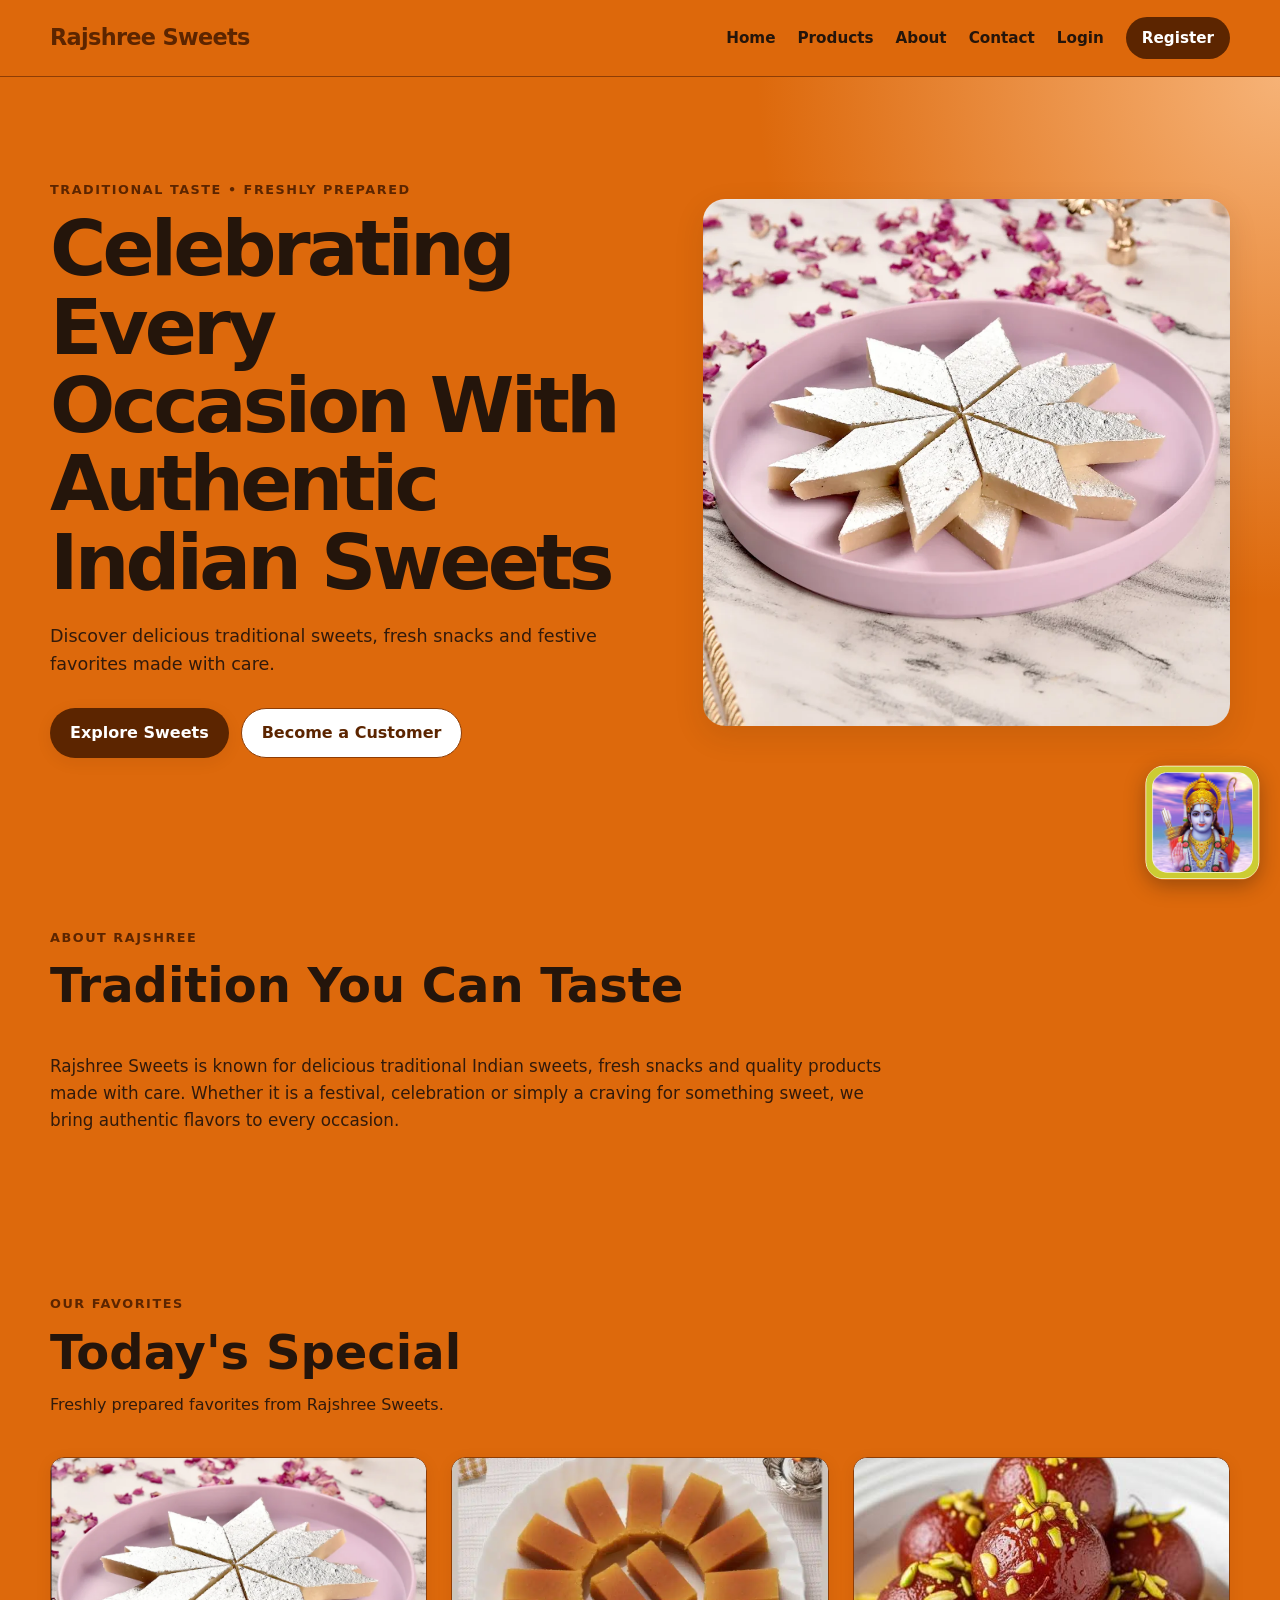
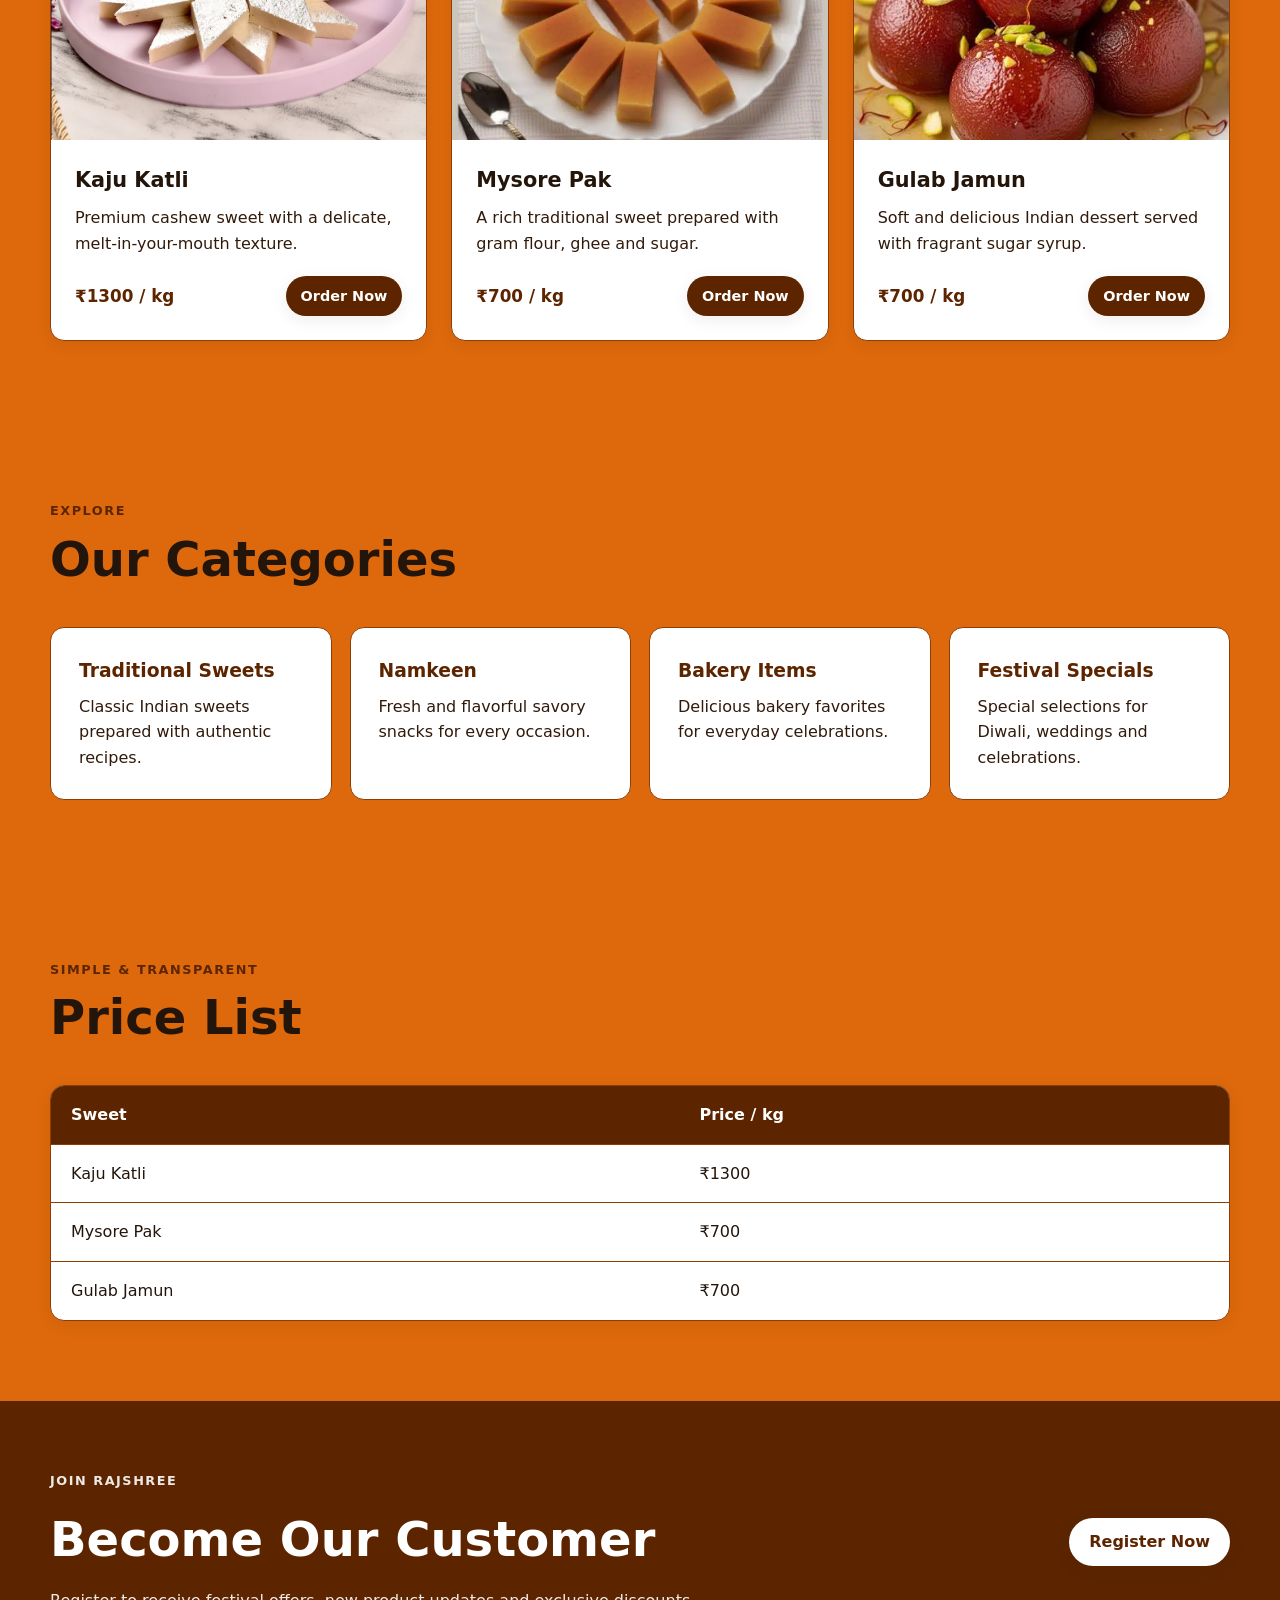
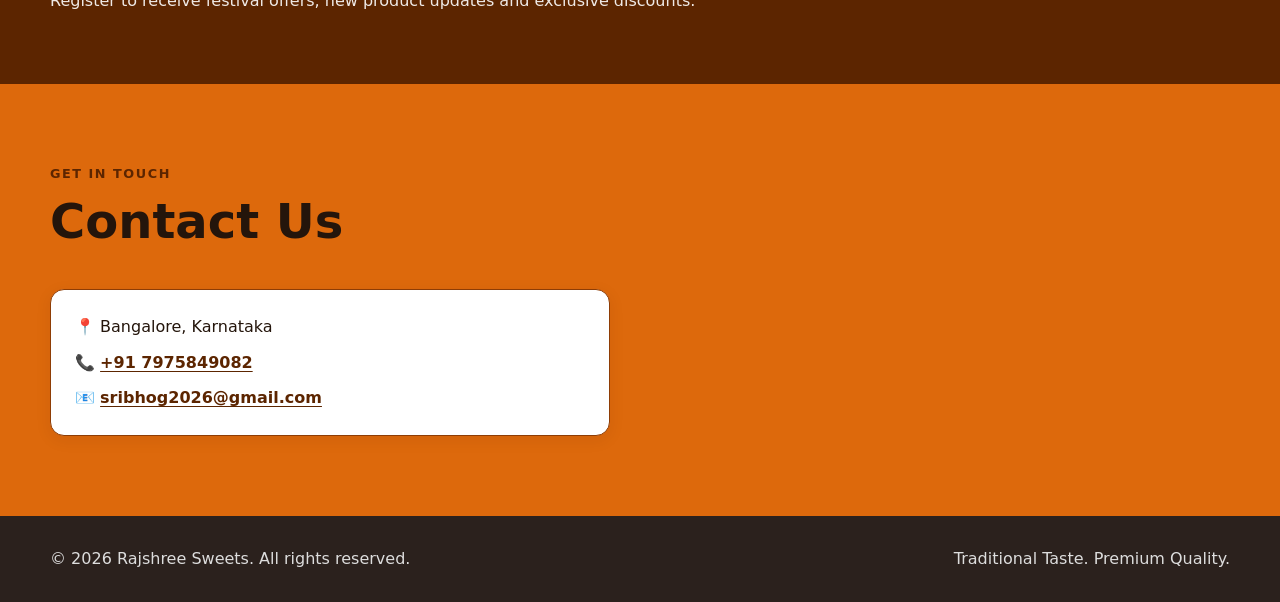
<file: frontend/index.html>
<!DOCTYPE html>
<html lang="en">

<head>
    <meta charset="UTF-8">
    <meta name="viewport" content="width=device-width, initial-scale=1.0">

    <meta
        name="description"
        content="Rajshree Sweets - Traditional Indian sweets, fresh snacks and festival specials."
    >

    <title>Rajshree Sweets | Traditional Indian Sweets</title>

    <link rel="stylesheet" href="css/style.css">
</head>

<body>

    <header class="site-header">

        <div class="container header-content">

            <a href="index.html" class="brand">
                <span class="brand-name">Rajshree Sweets</span>
            </a>

            <nav class="main-nav" aria-label="Main navigation">

                <a href="index.html">Home</a>
                <a href="#products">Products</a>
                <a href="#about">About</a>
                <a href="#contact">Contact</a>
                <a href="login.html">Login</a>
                <a href="register.html" class="nav-cta">Register</a>

            </nav>

        </div>

    </header>


    <main>

        <!-- Hero Section -->

        <section class="hero">

            <div class="container hero-content">

                <div class="hero-text">

                    <p class="eyebrow">
                        Traditional Taste • Freshly Prepared
                    </p>

                    <h1>
                        Celebrating Every Occasion
                        With Authentic Indian Sweets
                    </h1>

                    <p>
                        Discover delicious traditional sweets, fresh snacks
                        and festive favorites made with care.
                    </p>

                    <div class="hero-actions">

                        <a href="#products" class="button primary-button">
                            Explore Sweets
                        </a>

                        <a href="register.html" class="button secondary-button">
                            Become a Customer
                        </a>

                    </div>

                </div>

                <div class="hero-image">

                    <img
                        src="assets/images/kaju-katli.jpg"
                        alt="Fresh Kaju Katli from Rajshree Sweets"
                    >

                </div>

            </div>

        </section>


        <!-- About Section -->

        <section id="about" class="section">

            <div class="container">

                <div class="section-heading">

                    <p class="eyebrow">
                        About Rajshree
                    </p>

                    <h2>
                        Tradition You Can Taste
                    </h2>

                </div>

                <p class="section-description">

                    Rajshree Sweets is known for delicious traditional Indian
                    sweets, fresh snacks and quality products made with care.
                    Whether it is a festival, celebration or simply a craving
                    for something sweet, we bring authentic flavors to every occasion.

                </p>

            </div>

        </section>


        <!-- Products Section -->

        <section id="products" class="section section-light">

            <div class="container">

                <div class="section-heading">

                    <p class="eyebrow">
                        Our Favorites
                    </p>

                    <h2>
                        Today's Special
                    </h2>

                    <p>
                        Freshly prepared favorites from Rajshree Sweets.
                    </p>

                </div>


                <div class="product-grid">

                    <article class="product-card">

                        <img
                            src="assets/images/kaju-katli.jpg"
                            alt="Kaju Katli"
                        >

                        <div class="product-card-content">

                            <h3>Kaju Katli</h3>

                            <p>
                                Premium cashew sweet with a delicate,
                                melt-in-your-mouth texture.
                            </p>

                            <div class="product-footer">

                                <strong>₹1300 / kg</strong>

                                <button type="button">
                                    Order Now
                                </button>

                            </div>

                        </div>

                    </article>


                    <article class="product-card ">
                         <img
                            src="assets/images/mysore-pak.jpg"
                            alt="Mysore Pak"
                        >

                        <div class="product-card-content">

                            <h3>Mysore Pak</h3>

                            <p>
                                A rich traditional sweet prepared with
                                gram flour, ghee and sugar.
                            </p>

                            <div class="product-footer">

                                <strong>₹700 / kg</strong>

                                <button type="button">
                                    Order Now
                                </button>

                            </div>

                        </div>

                    </article>


                    <article class="product-card ">
                         <img
                            src="assets/images/gulab-jamun.jpg"
                            alt="Gulab Jamun"
                        >

                        <div class="product-card-content">

                            <h3>Gulab Jamun</h3>

                            <p>
                                Soft and delicious Indian dessert served
                                with fragrant sugar syrup.
                            </p>

                            <div class="product-footer">

                                <strong>₹700 / kg</strong>

                                <button type="button">
                                    Order Now
                                </button>

                            </div>

                        </div>

                    </article>

                </div>

            </div>

        </section>


        <!-- Categories -->

        <section class="section">

            <div class="container">

                <div class="section-heading">

                    <p class="eyebrow">
                        Explore
                    </p>

                    <h2>
                        Our Categories
                    </h2>

                </div>


                <div class="category-grid">

                    <article class="category-card">

                        <h3>Traditional Sweets</h3>

                        <p>
                            Classic Indian sweets prepared with authentic recipes.
                        </p>

                    </article>


                    <article class="category-card">

                        <h3>Namkeen</h3>

                        <p>
                            Fresh and flavorful savory snacks for every occasion.
                        </p>

                    </article>


                    <article class="category-card">

                        <h3>Bakery Items</h3>

                        <p>
                            Delicious bakery favorites for everyday celebrations.
                        </p>

                    </article>


                    <article class="category-card">

                        <h3>Festival Specials</h3>

                        <p>
                            Special selections for Diwali, weddings and celebrations.
                        </p>

                    </article>

                </div>

            </div>

        </section>


        <!-- Price List -->

        <section class="section section-light">

            <div class="container">

                <div class="section-heading">

                    <p class="eyebrow">
                        Simple & Transparent
                    </p>

                    <h2>
                        Price List
                    </h2>

                </div>


                <div class="table-wrapper">

                    <table>

                        <thead>

                            <tr>
                                <th scope="col">Sweet</th>
                                <th scope="col">Price / kg</th>
                            </tr>

                        </thead>

                        <tbody>

                            <tr>
                                <td>Kaju Katli</td>
                                <td>₹1300</td>
                            </tr>

                            <tr>
                                <td>Mysore Pak</td>
                                <td>₹700</td>
                            </tr>

                            <tr>
                                <td>Gulab Jamun</td>
                                <td>₹700</td>
                            </tr>

                        </tbody>

                    </table>

                </div>

            </div>

        </section>


        <!-- Customer CTA -->

        <section class="customer-cta">

            <div class="container customer-cta-content">

                <div>

                    <p class="eyebrow">
                        Join Rajshree
                    </p>

                    <h2>
                        Become Our Customer
                    </h2>

                    <p>
                        Register to receive festival offers, new product
                        updates and exclusive discounts.
                    </p>

                </div>

                <a href="register.html" class="button primary-button">
                    Register Now
                </a>

            </div>

        </section>


        <!-- Contact -->

        <section id="contact" class="section">

            <div class="container">

                <div class="section-heading">

                    <p class="eyebrow">
                        Get In Touch
                    </p>

                    <h2>
                        Contact Us
                    </h2>

                </div>

                <div class="contact-list">

                    <p>
                        📍 Bangalore, Karnataka
                    </p>

                    <p>
                        📞
                        <a href="tel:+917975849082">
                            +91 7975849082
                        </a>
                    </p>

                    <p>
                        📧
                        <a href="mailto:sribhog2026@gmail.com">
                            sribhog2026@gmail.com
                        </a>
                    </p>

                </div>

            </div>

        </section>

    </main>


    <footer class="site-footer">

        <div class="container footer-content">

            <p>
                &copy; 2026 Rajshree Sweets. All rights reserved.
            </p>

            <p>
                Traditional Taste. Premium Quality.
            </p>

        </div>

    </footer>


    <script src="js/main.js"></script>

    <aside class="corner-image" aria-label="Lord Rama image">
        <img src="assets/images/ram.jpg" alt="Lord Rama">
    </aside>

</body>

</html>
</file>
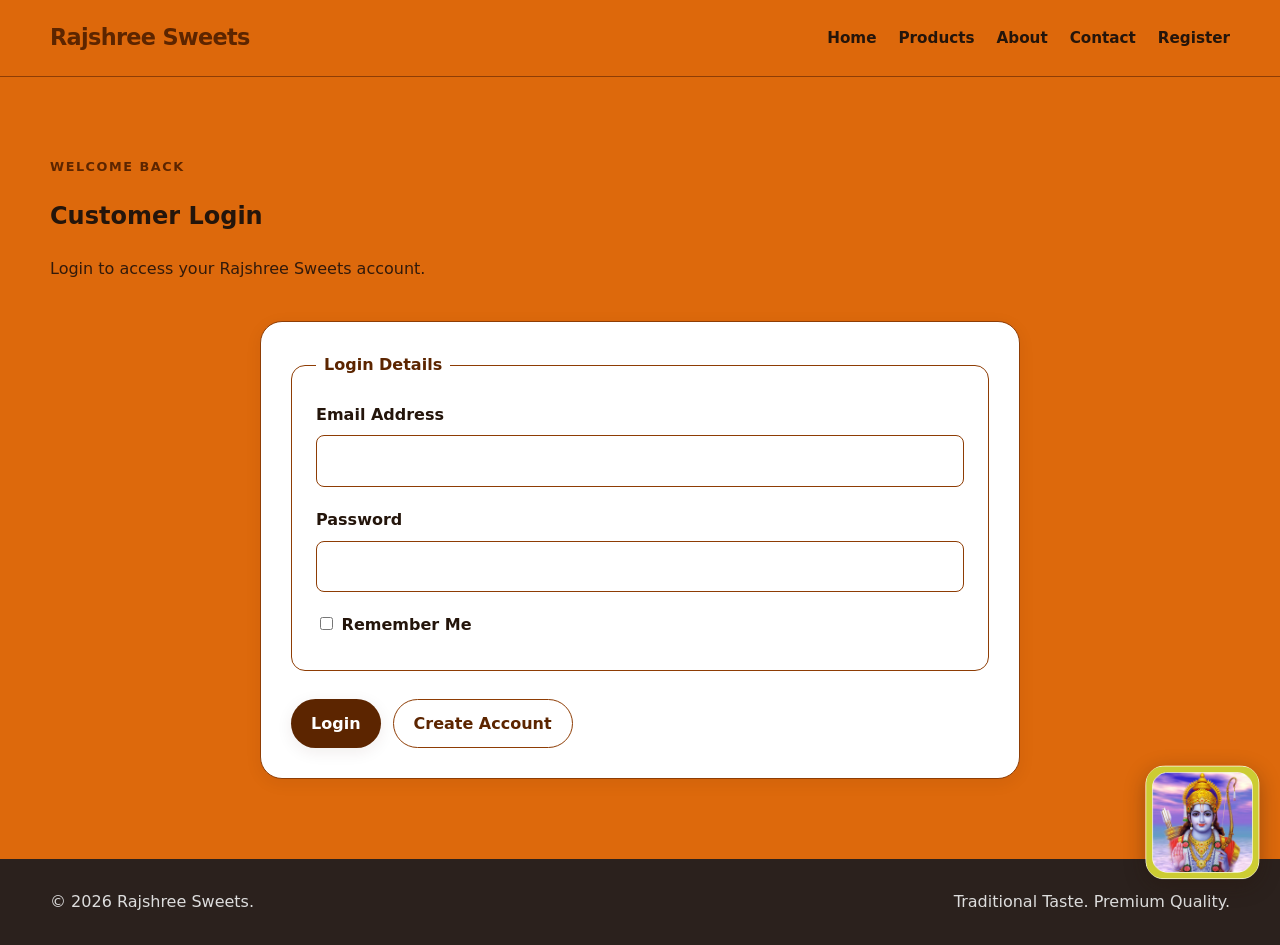
<file: frontend/login.html>
<!DOCTYPE html>
<html lang="en">

<head>

    <meta charset="UTF-8">
    <meta name="viewport" content="width=device-width, initial-scale=1.0">

    <meta
        name="description"
        content="Login to your Rajshree Sweets customer account."
    >

    <title>Login | Rajshree Sweets</title>

    <link rel="stylesheet" href="css/style.css">

</head>

<body>

    <header class="site-header">

        <div class="container header-content">

            <a href="index.html" class="brand">
                <span class="brand-name">Rajshree Sweets</span>
            </a>

            <nav class="main-nav" aria-label="Main navigation">

                <a href="index.html">Home</a>
                <a href="index.html#products">Products</a>
                <a href="index.html#about">About</a>
                <a href="index.html#contact">Contact</a>
                <a href="register.html">Register</a>

            </nav>

        </div>

    </header>


    <main>

        <section class="section">

            <div class="container">

                <div class="section-heading">

                    <p class="eyebrow">
                        Welcome Back
                    </p>

                    <h1>
                        Customer Login
                    </h1>

                    <p>
                        Login to access your Rajshree Sweets account.
                    </p>

                </div>


                <form
                    class="customer-form"
                    action="/customers/login"
                    method="post"
                >

                    <fieldset>

                        <legend>Login Details</legend>


                        <label for="loginEmail">
                            Email Address
                        </label>

                        <input
                            id="loginEmail"
                            name="email"
                            type="email"
                            autocomplete="email"
                            required
                        >


                        <label for="loginPassword">
                            Password
                        </label>

                        <input
                            id="loginPassword"
                            name="password"
                            type="password"
                            autocomplete="current-password"
                            required
                        >


                        <label class="terms-checkbox">

                            <input
                                type="checkbox"
                                name="rememberMe"
                                value="true"
                            >

                            Remember Me

                        </label>

                    </fieldset>


                    <div class="form-actions">

                        <button type="submit">
                            Login
                        </button>

                        <a
                            href="register.html"
                            class="button secondary-button"
                        >
                            Create Account
                        </a>

                    </div>

                </form>

            </div>

        </section>

    </main>


    <footer class="site-footer">

        <div class="container footer-content">

            <p>
                &copy; 2026 Rajshree Sweets.
            </p>

            <p>
                Traditional Taste. Premium Quality.
            </p>

        </div>

    </footer>


    <script src="js/main.js"></script>

    <aside class="corner-image" aria-label="Lord Rama image">
        <img src="assets/images/ram.jpg" alt="Lord Rama">
    </aside>

</body>

</html>
</file>
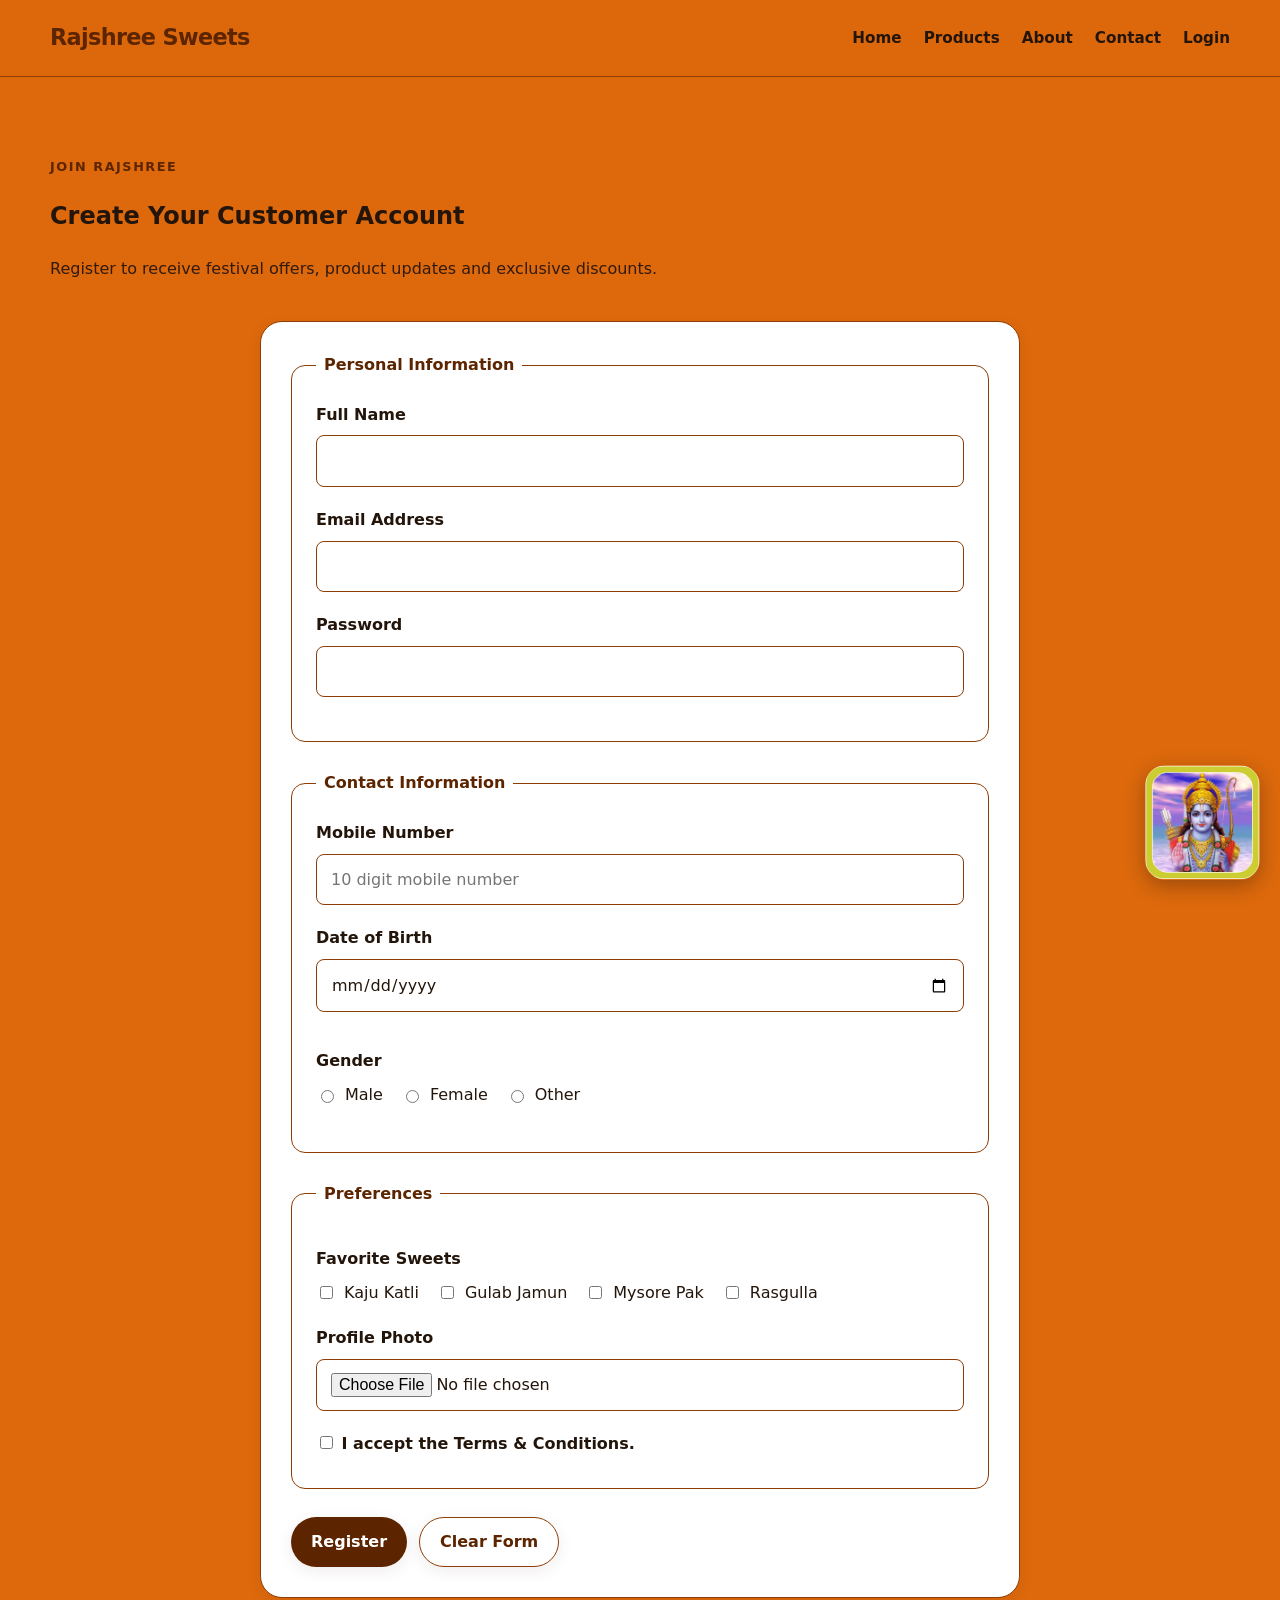
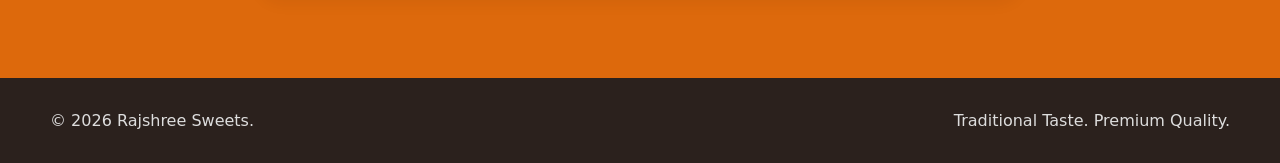
<file: frontend/register.html>
<!DOCTYPE html>
<html lang="en">

<head>

    <meta charset="UTF-8">
    <meta name="viewport" content="width=device-width, initial-scale=1.0">

    <meta
        name="description"
        content="Register as a Rajshree Sweets customer."
    >

    <title>Register | Rajshree Sweets</title>

    <link rel="stylesheet" href="css/style.css">

</head>

<body>

    <header class="site-header">

        <div class="container header-content">

            <a href="index.html" class="brand">
                <span class="brand-name">Rajshree Sweets</span>
            </a>

            <nav class="main-nav" aria-label="Main navigation">

                <a href="index.html">Home</a>
                <a href="index.html#products">Products</a>
                <a href="index.html#about">About</a>
                <a href="index.html#contact">Contact</a>
                <a href="login.html">Login</a>

            </nav>

        </div>

    </header>


    <main>

        <section class="section">

            <div class="container">

                <div class="section-heading">

                    <p class="eyebrow">
                        Join Rajshree
                    </p>

                    <h1>
                        Create Your Customer Account
                    </h1>

                    <p>
                        Register to receive festival offers,
                        product updates and exclusive discounts.
                    </p>

                </div>


                <form
                    class="customer-form"
                    action="/customers/register"
                    method="post"
                >

                    <fieldset>

                        <legend>Personal Information</legend>

                        <label for="fullName">
                            Full Name
                        </label>

                        <input
                            id="fullName"
                            name="fullName"
                            type="text"
                            autocomplete="name"
                            required
                        >


                        <label for="email">
                            Email Address
                        </label>

                        <input
                            id="email"
                            name="email"
                            type="email"
                            autocomplete="email"
                            required
                        >


                        <label for="password">
                            Password
                        </label>

                        <input
                            id="password"
                            name="password"
                            type="password"
                            autocomplete="new-password"
                            minlength="6"
                            required
                        >

                    </fieldset>


                    <fieldset>

                        <legend>Contact Information</legend>

                        <label for="phoneNumber">
                            Mobile Number
                        </label>

                        <input
                            id="phoneNumber"
                            name="phoneNumber"
                            type="tel"
                            autocomplete="tel"
                            pattern="[0-9]{10}"
                            placeholder="10 digit mobile number"
                            required
                        >


                        <label for="dateOfBirth">
                            Date of Birth
                        </label>

                        <input
                            id="dateOfBirth"
                            name="dateOfBirth"
                            type="date"
                        >


                        <p class="form-label">
                            Gender
                        </p>

                        <div class="radio-group">

                            <label>
                                <input
                                    type="radio"
                                    name="gender"
                                    value="MALE"
                                >
                                Male
                            </label>

                            <label>
                                <input
                                    type="radio"
                                    name="gender"
                                    value="FEMALE"
                                >
                                Female
                            </label>

                            <label>
                                <input
                                    type="radio"
                                    name="gender"
                                    value="OTHER"
                                >
                                Other
                            </label>

                        </div>

                    </fieldset>


                    <fieldset>

                        <legend>Preferences</legend>

                        <p class="form-label">
                            Favorite Sweets
                        </p>

                        <div class="checkbox-group">

                            <label>
                                <input
                                    type="checkbox"
                                    name="favoriteSweets"
                                    value="KAJU_KATLI"
                                >
                                Kaju Katli
                            </label>

                            <label>
                                <input
                                    type="checkbox"
                                    name="favoriteSweets"
                                    value="GULAB_JAMUN"
                                >
                                Gulab Jamun
                            </label>

                            <label>
                                <input
                                    type="checkbox"
                                    name="favoriteSweets"
                                    value="MYSORE_PAK"
                                >
                                Mysore Pak
                            </label>

                            <label>
                                <input
                                    type="checkbox"
                                    name="favoriteSweets"
                                    value="RASGULLA"
                                >
                                Rasgulla
                            </label>

                        </div>


                        <label for="profilePhoto">
                            Profile Photo
                        </label>

                        <input
                            id="profilePhoto"
                            name="profilePhoto"
                            type="file"
                            accept="image/*"
                        >


                        <label class="terms-checkbox">

                            <input
                                type="checkbox"
                                name="termsAccepted"
                                value="true"
                                required
                            >

                            I accept the Terms & Conditions.

                        </label>

                    </fieldset>


                    <div class="form-actions">

                        <button type="submit">
                            Register
                        </button>

                        <button type="reset" class="secondary-button">
                            Clear Form
                        </button>

                    </div>

                </form>

            </div>

        </section>

    </main>


    <footer class="site-footer">

        <div class="container footer-content">

            <p>
                &copy; 2026 Rajshree Sweets.
            </p>

            <p>
                Traditional Taste. Premium Quality.
            </p>

        </div>

    </footer>


    <script src="js/main.js"></script>

    <aside class="corner-image" aria-label="Lord Rama image">
        <img src="assets/images/ram.jpg" alt="Lord Rama">
    </aside>

</body>

</html>
</file>
<file: frontend/css/style.css>
/* =========================================================
   Rajshree Sweets
   Global Styles
========================================================= */

:root {
    --primary: #5c2500;
    --primary-dark: #3c1800;
    --primary-light: #ffe3ce;

    --text: #24150b;
    --text-muted: #321a0b;

    --background: #dd690c;
    --surface: #ffffff;
    --border: #8e3d05;

    --container-width: 1180px;

    --radius-sm: 8px;
    --radius-md: 14px;
    --radius-lg: 22px;

    --shadow-sm: 0 4px 16px rgba(60, 30, 10, 0.08);
    --shadow-md: 0 10px 30px rgba(60, 30, 10, 0.12);
}


/* =========================================================
   Reset / Base
========================================================= */

* {
    box-sizing: border-box;
}

html {
    scroll-behavior: smooth;
}

body {
    margin: 0;

    background: var(--background);

    color: var(--text);

    font-family:
        Inter,
        ui-sans-serif,
        system-ui,
        -apple-system,
        BlinkMacSystemFont,
        "Segoe UI",
        sans-serif;

    line-height: 1.6;
}

img {
    display: block;
    max-width: 100%;
}

a {
    color: inherit;
}

button,
input {
    font: inherit;
}


/* =========================================================
   Common
========================================================= */

.container {
    width: min(100% - 40px, var(--container-width));

    margin-inline: auto;
}

.section {
    padding: 80px 0;
}

.section-light {
    background: transparent;
}

.section-heading {
    max-width: 700px;

    margin-bottom: 40px;
}

.section-heading h2 {
    margin: 0 0 12px;

    font-size: clamp(2rem, 4vw, 3rem);

    line-height: 1.15;
}

.section-heading p {
    margin: 0;

    color: var(--text-muted);
}

.section-description {
    max-width: 850px;

    margin: 0;

    color: var(--text-muted);

    font-size: 1.05rem;
}

.eyebrow {
    margin-bottom: 10px !important;

    color: var(--primary) !important;

    font-size: 0.8rem;

    font-weight: 800;

    letter-spacing: 0.12em;

    text-transform: uppercase;
}


/* =========================================================
   Header
========================================================= */

.site-header {
    position: sticky;

    top: 0;

    z-index: 100;

    background: rgba(221, 105, 12, 0.96);

    border-bottom: 1px solid var(--border);

    backdrop-filter: blur(12px);
}

.header-content {
    min-height: 76px;

    display: flex;

    align-items: center;

    justify-content: space-between;

    gap: 30px;
}

.brand {
    text-decoration: none;
}

.brand-name {
    color: var(--primary);

    font-size: 1.4rem;

    font-weight: 900;

    letter-spacing: -0.03em;
}

.main-nav {
    display: flex;

    align-items: center;

    gap: 22px;
}

.main-nav a {
    color: var(--text);

    text-decoration: none;

    font-size: 0.95rem;

    font-weight: 600;
}

.main-nav a:hover {
    color: var(--primary);
}

.nav-cta {
    padding: 9px 16px;

    background: var(--primary);

    color: white !important;

    border-radius: 999px;
}

.nav-cta:hover {
    background: var(--primary-dark);

    color: white !important;
}


/* =========================================================
   Hero
========================================================= */

.hero {
    padding: 90px 0;

    background:
        radial-gradient(
            circle at top right,
            #f6b276 0,
            transparent 35%
        );
}

.hero-content {
    display: grid;

    grid-template-columns: 1.05fr 0.95fr;

    align-items: center;

    gap: 70px;
}

.hero-text h1 {
    max-width: 700px;

    margin: 0 0 20px;

    color: var(--text);

    font-size: clamp(2.7rem, 6vw, 5rem);

    line-height: 1.02;

    letter-spacing: -0.05em;
}

.hero-text > p:not(.eyebrow) {
    max-width: 600px;

    margin: 0 0 30px;

    color: var(--text-muted);

    font-size: 1.1rem;
}

.hero-image img {
    width: 100%;

    aspect-ratio: 1 / 1;

    object-fit: cover;

    border-radius: var(--radius-lg);

    box-shadow: var(--shadow-md);
}

.hero-actions {
    display: flex;

    flex-wrap: wrap;

    gap: 12px;
}


/* =========================================================
   Buttons
========================================================= */

.button,
button {
    display: inline-flex;

    align-items: center;

    justify-content: center;

    min-height: 46px;

    padding: 11px 20px;

    border: 0;

    border-radius: 999px;

    font-weight: 700;

    text-decoration: none;

    cursor: pointer;

    transition:
        transform 160ms ease,
        background-color 160ms ease,
        box-shadow 160ms ease;
}

.button:hover,
button:hover {
    transform: translateY(-2px);
}

.primary-button,
button {
    background: var(--primary);

    color: white;

    box-shadow: var(--shadow-sm);
}

.primary-button:hover,
button:hover {
    background: var(--primary-dark);
}

.secondary-button {
    background: white;

    color: var(--primary);

    border: 1px solid var(--border);
}

.secondary-button:hover {
    background: var(--primary-light);
}


/* =========================================================
   Product Cards
========================================================= */

.product-grid {
    display: grid;

    grid-template-columns: repeat(3, 1fr);

    gap: 24px;
}

.product-card {
    overflow: hidden;

    background: var(--surface);

    border: 1px solid var(--border);

    border-radius: var(--radius-md);

    box-shadow: var(--shadow-sm);

    transition:
        transform 180ms ease,
        box-shadow 180ms ease;
}

.product-card:hover {
    transform: translateY(-5px);

    box-shadow: var(--shadow-md);
}

.product-card > img {
    width: 100%;

    aspect-ratio: 4 / 3;

    object-fit: cover;
}

.product-card-content {
    padding: 24px;
}

.product-card h3 {
    margin: 0 0 8px;

    font-size: 1.3rem;
}

.product-card p {
    margin: 0 0 20px;

    color: var(--text-muted);
}

.product-footer {
    display: flex;

    align-items: center;

    justify-content: space-between;

    gap: 15px;
}

.product-footer strong {
    color: var(--primary);

    font-size: 1.05rem;
}

.product-footer button {
    min-height: 40px;

    padding: 8px 15px;

    font-size: 0.9rem;
}

.product-card-placeholder {
    display: flex;

    align-items: center;
}


/* =========================================================
   Categories
========================================================= */

.category-grid {
    display: grid;

    grid-template-columns: repeat(4, 1fr);

    gap: 18px;
}

.category-card {
    padding: 28px;

    background: white;

    border: 1px solid var(--border);

    border-radius: var(--radius-md);
}

.category-card h3 {
    margin: 0 0 8px;

    color: var(--primary);
}

.category-card p {
    margin: 0;

    color: var(--text-muted);
}


/* =========================================================
   Table
========================================================= */

.table-wrapper {
    overflow-x: auto;

    background: white;

    border: 1px solid var(--border);

    border-radius: var(--radius-md);

    box-shadow: var(--shadow-sm);
}

table {
    width: 100%;

    border-collapse: collapse;
}

th,
td {
    padding: 16px 20px;

    text-align: left;

    border-bottom: 1px solid var(--border);
}

th {
    background: var(--primary);

    color: white;
}

tbody tr:last-child td {
    border-bottom: 0;
}

tbody tr:hover {
    background: var(--primary-light);
}


/* =========================================================
   Customer CTA
========================================================= */

.customer-cta {
    padding: 70px 0;

    background: var(--primary);

    color: white;
}

.customer-cta-content {
    display: flex;

    align-items: center;

    justify-content: space-between;

    gap: 40px;
}

.customer-cta h2 {
    margin: 0 0 10px;

    font-size: clamp(2rem, 4vw, 3rem);
}

.customer-cta p {
    margin: 0;

    opacity: 0.9;
}

.customer-cta .eyebrow {
    color: white !important;
}

.customer-cta .primary-button {
    flex-shrink: 0;

    background: white;

    color: var(--primary);
}

.customer-cta .primary-button:hover {
    background: #fff1e8;
}


/* =========================================================
   Contact
========================================================= */

.contact-list {
    display: grid;

    gap: 10px;

    max-width: 560px;

    padding: 24px;

    background: var(--surface);

    border: 1px solid var(--border);

    border-radius: var(--radius-md);

    box-shadow: var(--shadow-sm);

    color: var(--text);
}

.contact-list p {
    margin: 0;
}

.contact-list a {
    color: var(--primary);

    font-weight: 700;

    text-underline-offset: 3px;
}


/* =========================================================
   Footer
========================================================= */

.site-footer {
    padding: 30px 0;

    background: #2b211d;

    color: white;
}

.footer-content {
    display: flex;

    justify-content: space-between;

    gap: 20px;

    color: #ddd;
}

.footer-content p {
    margin: 0;
}

/* =========================================================
   Corner Image
========================================================= */

.corner-image {
    position: fixed;

    right: 20px;

    bottom: 20px;

    z-index: 90;

    width: clamp(72px, 9vw, 120px);

    margin: 0;

    pointer-events: none;
}

.corner-image img {
    width: 100%;

    border-radius: 18%;

    box-shadow: 0 6px 20px rgba(36, 21, 11, 0.35);
}
/* =========================================================
   Forms
========================================================= */

.customer-form {
    width: min(100%, 760px);

    margin-inline: auto;

    padding: 30px;

    background: white;

    border: 1px solid var(--border);

    border-radius: var(--radius-lg);

    box-shadow: var(--shadow-sm);
}

.customer-form fieldset {
    margin: 0 0 28px;

    padding: 24px;

    border: 1px solid var(--border);

    border-radius: var(--radius-md);
}

.customer-form legend {
    padding: 0 8px;

    color: var(--primary);

    font-weight: 800;
}

.customer-form label,
.form-label {
    display: block;

    margin-bottom: 8px;

    font-weight: 700;
}

.customer-form input[type="text"],
.customer-form input[type="email"],
.customer-form input[type="password"],
.customer-form input[type="tel"],
.customer-form input[type="date"],
.customer-form input[type="file"] {
    width: 100%;

    margin-bottom: 20px;

    padding: 12px 14px;

    background: white;

    border: 1px solid var(--border);

    border-radius: var(--radius-sm);

    color: var(--text);
}

.customer-form input:focus {
    outline: none;

    border-color: var(--primary);

    box-shadow: 0 0 0 3px rgba(92, 37, 0, 0.2);
}

.radio-group,
.checkbox-group {
    display: flex;

    flex-wrap: wrap;

    gap: 18px;

    margin-bottom: 20px;
}

.radio-group label,
.checkbox-group label,
.terms-checkbox {
    display: flex;

    align-items: center;

    gap: 8px;

    margin: 0;

    font-weight: 500;
}

.form-actions {
    display: flex;

    flex-wrap: wrap;

    gap: 12px;
}

.form-actions .secondary-button {
    cursor: pointer;
}

/* =========================================================
   Responsive
========================================================= */

@media (max-width: 900px) {

    .main-nav {
        gap: 12px;
    }

    .hero-content {
        grid-template-columns: 1fr;

        gap: 40px;
    }

    .hero-image {
        max-width: 600px;
    }

    .product-grid {
        grid-template-columns: repeat(2, 1fr);
    }

    .category-grid {
        grid-template-columns: repeat(2, 1fr);
    }
}


@media (max-width: 700px) {

    .container {
        width: min(100% - 28px, var(--container-width));
    }

    .section {
        padding: 60px 0;
    }

    .header-content {
        align-items: flex-start;

        flex-direction: column;

        padding: 16px 0;
    }

    .main-nav {
        width: 100%;

        overflow-x: auto;

        padding-bottom: 4px;
    }

    .main-nav a {
        white-space: nowrap;
    }

    .hero {
        padding: 60px 0;
    }

    .product-grid,
    .category-grid {
        grid-template-columns: 1fr;
    }

    .customer-cta-content {
        align-items: flex-start;

        flex-direction: column;
    }

    .footer-content {
        flex-direction: column;
    }
}


/* =========================================================
   Accessibility
========================================================= */

:focus-visible {
    outline: 3px solid #ff9a66;

    outline-offset: 3px;
}


@media (prefers-reduced-motion: reduce) {

    html {
        scroll-behavior: auto;
    }

    *,
    *::before,
    *::after {
        transition: none !important;
    }
}
</file>
